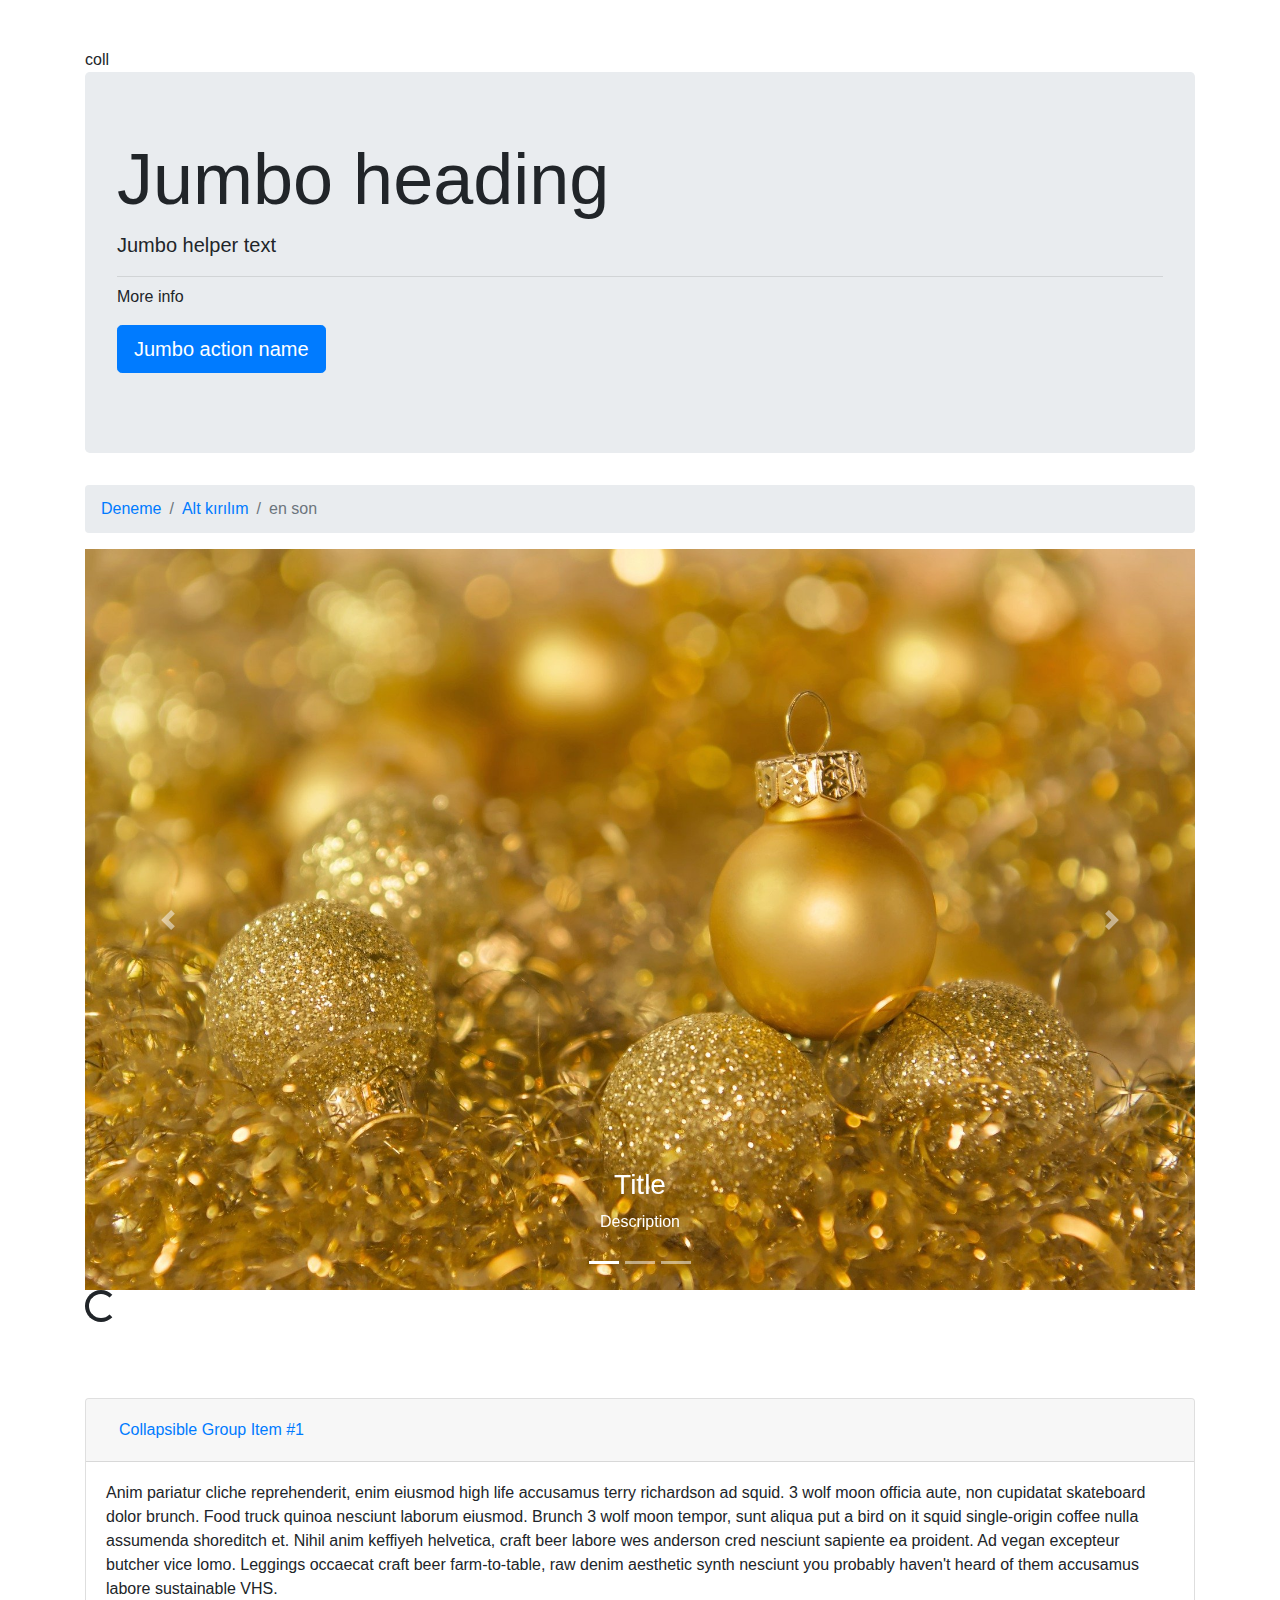
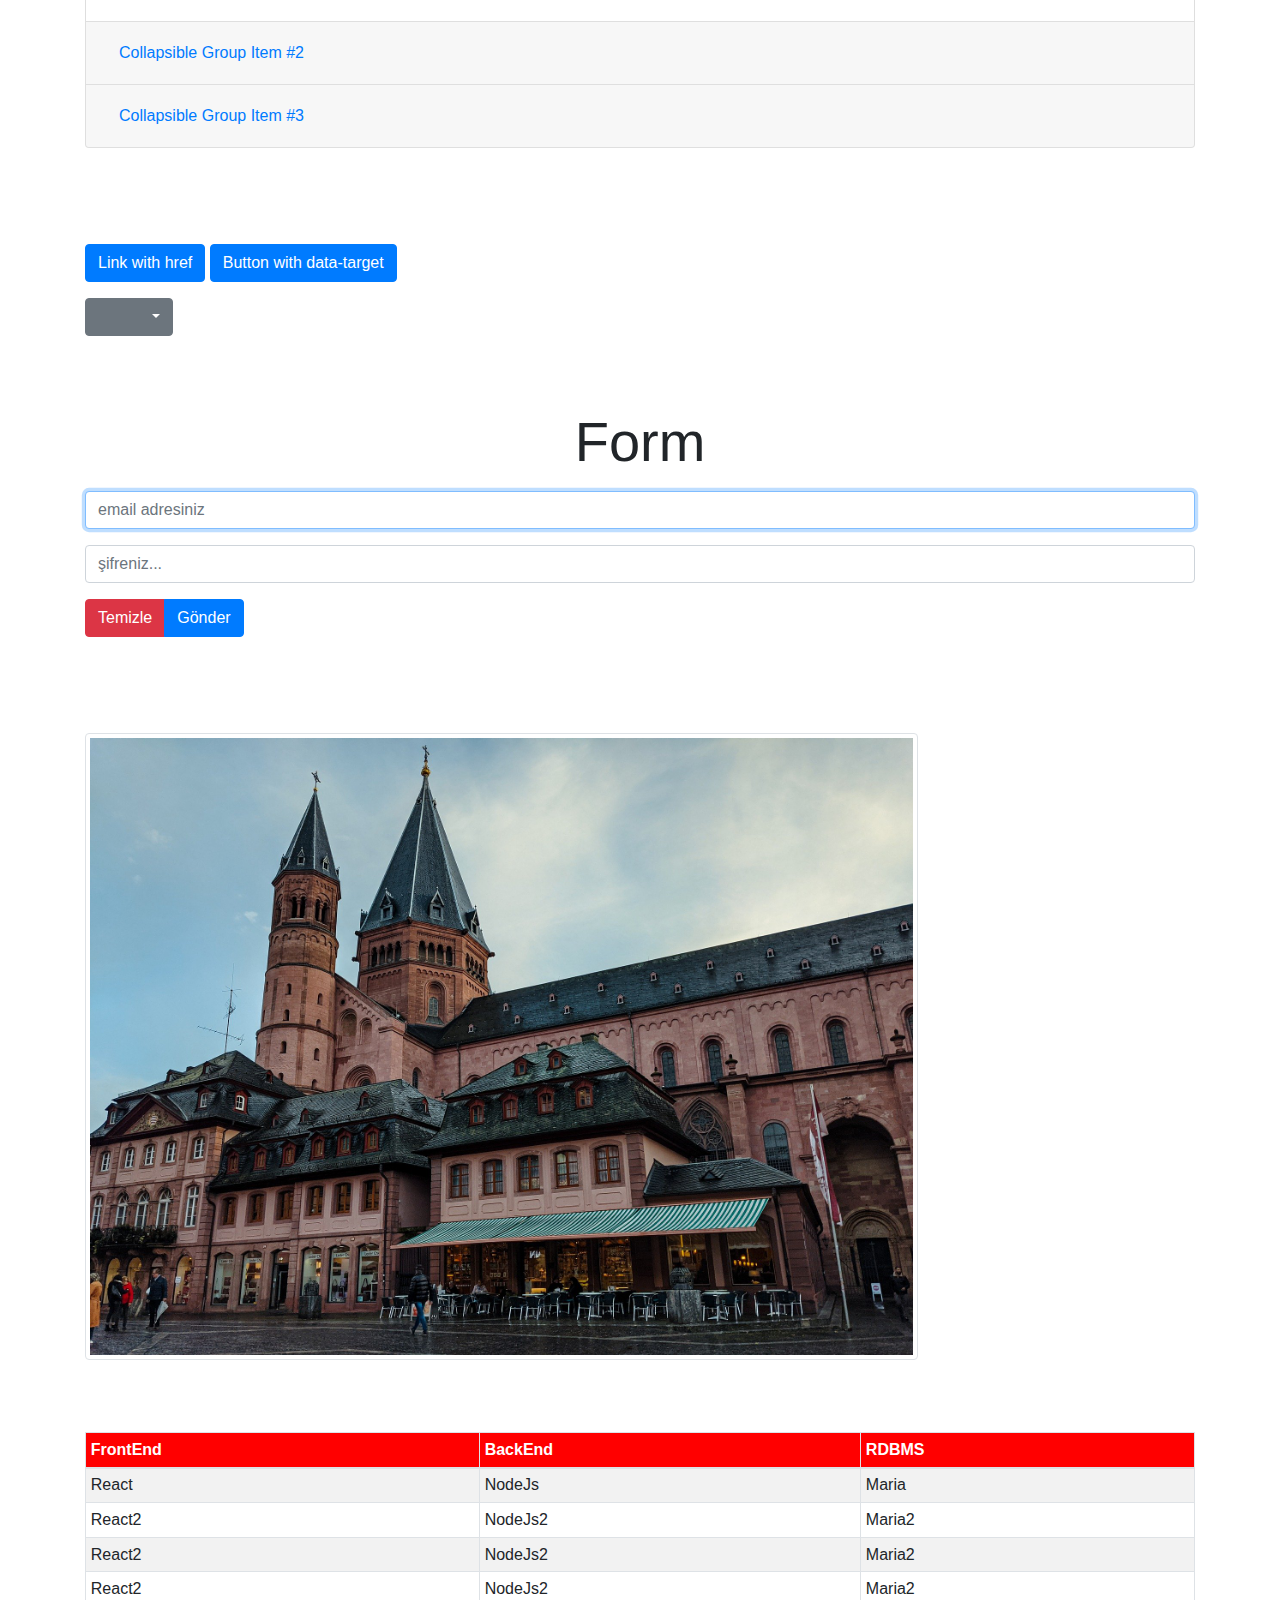
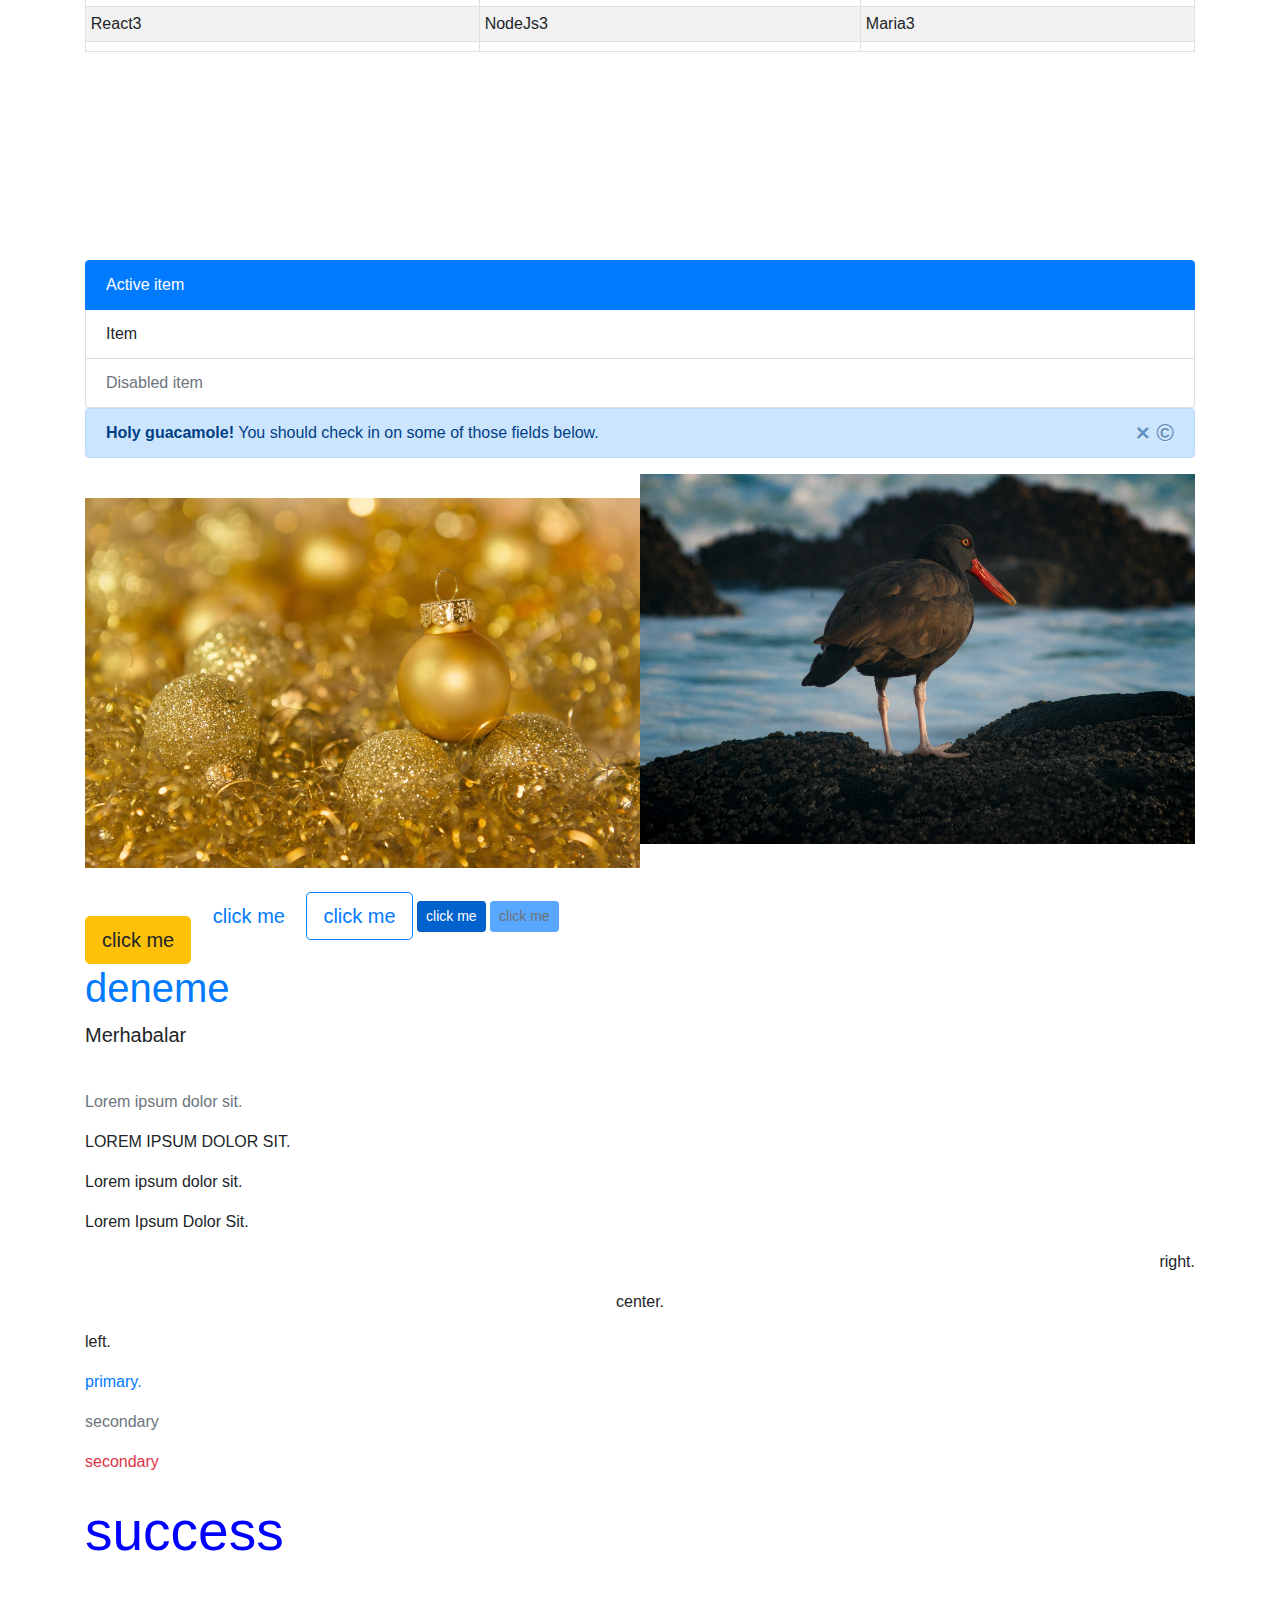
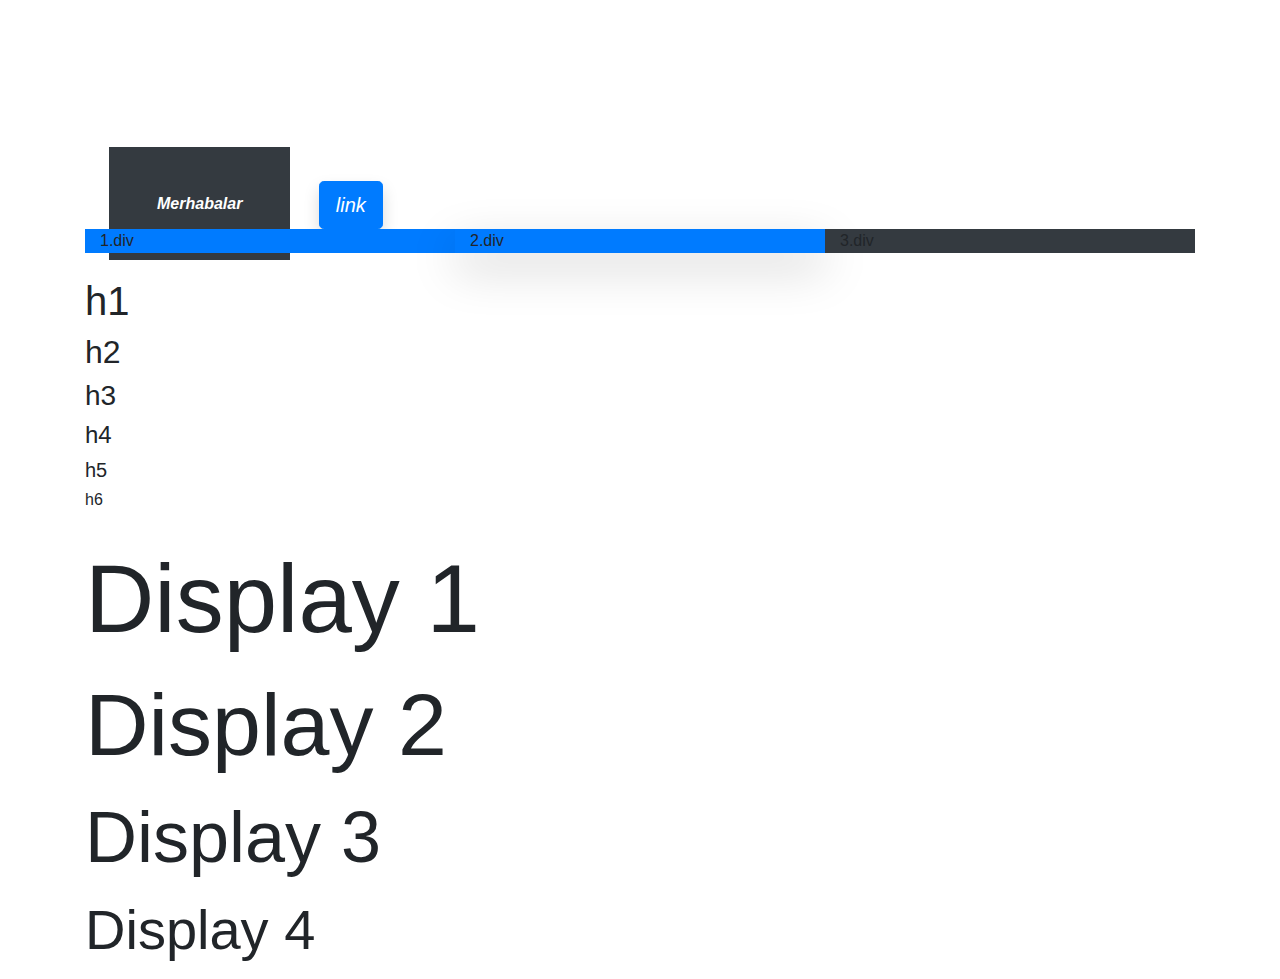
<file: bootstrap/index.html>
<!DOCTYPE html>
<html lang="en">
  <head>
    <title>Title</title>
    <!-- Required meta tags -->
    <meta charset="utf-8" />
    <meta
      name="viewport"
      content="width=device-width, initial-scale=1, shrink-to-fit=no"
    />

    <!-- Bootstrap CSS -->
    <link
      rel="stylesheet"
      href="https://stackpath.bootstrapcdn.com/bootstrap/4.3.1/css/bootstrap.min.css"
      integrity="sha384-ggOyR0iXCbMQv3Xipma34MD+dH/1fQ784/j6cY/iJTQUOhcWr7x9JvoRxT2MZw1T"
      crossorigin="anonymous"
    />
  </head>
  <body class="container">
    <br /><br />
coll

    <!-- jumbotron -->
    <div class="jumbotron">
      <h1 class="display-3">Jumbo heading</h1>
      <p class="lead">Jumbo helper text</p>
      <hr class="my-2" />
      <p>More info</p>
      <p class="lead">
        <a class="btn btn-primary btn-lg" href="Jumbo action link" role="button"
          >Jumbo action name</a
        >
      </p>
    </div>

    <style>
        img{
            width: 100%;
        }
    </style>
    <!-- breadcrump -->
    <ol class="breadcrumb">
      <li class="breadcrumb-item"><a href="#">Deneme</a></li>
      <li class="breadcrumb-item"><a href="#">Alt kırılım</a></li>
      <li class="breadcrumb-item active">en son</li>
    </ol>

    <div id="carouselId" class="carousel slide" data-ride="carousel">
        <ol class="carousel-indicators">
            <li data-target="#carouselId" data-slide-to="0" class="active"></li>
            <li data-target="#carouselId" data-slide-to="1"></li>
            <li data-target="#carouselId" data-slide-to="2"></li>
        </ol>
        <div class="carousel-inner" role="listbox">
            <div class="carousel-item active">
                <img src="../img/2.jpg" alt="First slide">
                <div class="carousel-caption d-none d-md-block">
                    <h3>Title</h3>
                    <p>Description</p>
                </div>
            </div>
            <div class="carousel-item">
                <img src="../img/1.jpg" alt="Second slide">
                <div class="carousel-caption d-none d-md-block">
                    <h3>Title</h3>
                    <p>Description</p>
                </div>
            </div>
            <div class="carousel-item">
                <img src="../img/3.jpg" alt="Third slide">
                <div class="carousel-caption d-none d-md-block">
                    <h3>Title</h3>
                    <p>Description</p>
                </div>
            </div>
        </div>
        <a class="carousel-control-prev" href="#carouselId" role="button" data-slide="prev">
            <span class="carousel-control-prev-icon" aria-hidden="true"></span>
            <span class="sr-only">Previous</span>
        </a>
        <a class="carousel-control-next" href="#carouselId" role="button" data-slide="next">
            <span class="carousel-control-next-icon" aria-hidden="true"></span>
            <span class="sr-only">Next</span>
        </a>
    </div>

    <div class="spinner-border" role="status">
      <span class="sr-only">Loading...</span>
    </div>

    
    <br><br><br><br>
    <div class="accordion" id="accordionExample">
      <div class="card">
        <div class="card-header" id="headingOne">
          <h2 class="mb-0">
            <button class="btn btn-link btn-block text-left" type="button" data-toggle="collapse" data-target="#collapseOne" aria-expanded="true" aria-controls="collapseOne">
              Collapsible Group Item #1
            </button>
          </h2>
        </div>
    
        <div id="collapseOne" class="collapse show" aria-labelledby="headingOne" data-parent="#accordionExample">
          <div class="card-body">
            Anim pariatur cliche reprehenderit, enim eiusmod high life accusamus terry richardson ad squid. 3 wolf moon officia aute, non cupidatat skateboard dolor brunch. Food truck quinoa nesciunt laborum eiusmod. Brunch 3 wolf moon tempor, sunt aliqua put a bird on it squid single-origin coffee nulla assumenda shoreditch et. Nihil anim keffiyeh helvetica, craft beer labore wes anderson cred nesciunt sapiente ea proident. Ad vegan excepteur butcher vice lomo. Leggings occaecat craft beer farm-to-table, raw denim aesthetic synth nesciunt you probably haven't heard of them accusamus labore sustainable VHS.
          </div>
        </div>
      </div>
      <div class="card">
        <div class="card-header" id="headingTwo">
          <h2 class="mb-0">
            <button class="btn btn-link btn-block text-left collapsed" type="button" data-toggle="collapse" data-target="#collapseTwo" aria-expanded="false" aria-controls="collapseTwo">
              Collapsible Group Item #2
            </button>
          </h2>
        </div>
        <div id="collapseTwo" class="collapse" aria-labelledby="headingTwo" data-parent="#accordionExample">
          <div class="card-body">
            Anim pariatur cliche reprehenderit, enim eiusmod high life accusamus terry richardson ad squid. 3 wolf moon officia aute, non cupidatat skateboard dolor brunch. Food truck quinoa nesciunt laborum eiusmod. Brunch 3 wolf moon tempor, sunt aliqua put a bird on it squid single-origin coffee nulla assumenda shoreditch et. Nihil anim keffiyeh helvetica, craft beer labore wes anderson cred nesciunt sapiente ea proident. Ad vegan excepteur butcher vice lomo. Leggings occaecat craft beer farm-to-table, raw denim aesthetic synth nesciunt you probably haven't heard of them accusamus labore sustainable VHS.
          </div>
        </div>
      </div>
      <div class="card">
        <div class="card-header" id="headingThree">
          <h2 class="mb-0">
            <button class="btn btn-link btn-block text-left collapsed" type="button" data-toggle="collapse" data-target="#collapseThree" aria-expanded="false" aria-controls="collapseThree">
              Collapsible Group Item #3
            </button>
          </h2>
        </div>
        <div id="collapseThree" class="collapse" aria-labelledby="headingThree" data-parent="#accordionExample">
          <div class="card-body">
            Anim pariatur cliche reprehenderit, enim eiusmod high life accusamus terry richardson ad squid. 3 wolf moon officia aute, non cupidatat skateboard dolor brunch. Food truck quinoa nesciunt laborum eiusmod. Brunch 3 wolf moon tempor, sunt aliqua put a bird on it squid single-origin coffee nulla assumenda shoreditch et. Nihil anim keffiyeh helvetica, craft beer labore wes anderson cred nesciunt sapiente ea proident. Ad vegan excepteur butcher vice lomo. Leggings occaecat craft beer farm-to-table, raw denim aesthetic synth nesciunt you probably haven't heard of them accusamus labore sustainable VHS.
          </div>
        </div>
      </div>
    </div>
<br><br><br><br>
    <p>
      <a class="btn btn-primary" data-toggle="collapse" href="#collapseExample" role="button" aria-expanded="false" aria-controls="collapseExample">
        Link with href
      </a>
      <button class="btn btn-primary" type="button" data-toggle="collapse" data-target="#collapseExample" aria-expanded="false" aria-controls="collapseExample">
        Button with data-target
      </button>
    </p>
    <div class="collapse" id="collapseExample">
      <div class="card card-body">
        Anim pariatur cliche reprehenderit, enim eiusmod high life accusamus terry richardson ad squid. Nihil anim keffiyeh helvetica, craft beer labore wes anderson cred nesciunt sapiente ea proident.
      </div>
    </div>

    <div class="btn-group" role="group" aria-label="">
        <button type="button" class="btn btn-secondary"></button>
        <button type="button" class="btn btn-secondary"></button>
        <div class="btn-group" role="group">
            <button id="dropdownId" type="button" class="btn btn-secondary dropdown-toggle" data-toggle="dropdown" aria-haspopup="true"
                    aria-expanded="false">
                
            </button>
            <div class="dropdown-menu" aria-labelledby="dropdownId">
                <a class="dropdown-item" href="#"></a>
                <a class="dropdown-item" href="#"></a>
            </div>
        </div>
    </div>

    <br><br><br><br>
    <p class="display-4 text-center">Form</p>
    <form action="index.html" method="get">
        <div class="form-group">
            <input type="email" class="form-control" placeholder="email adresiniz" autofocus required>
        </div>
            <div class="form-group">
            <input type="password" class="form-control" placeholder="şifreniz..." required>
        </div>
        <div class="btn-group">
            <input type="reset" class="btn btn-danger" value="Temizle">
            <input type="submit" class="btn btn-primary" value="Gönder"></div>
        </div>
        
    </form>

    <br><br><br><br>


<img src="../img/3.jpg" class="w-75 h-50 rounded44 rounded-circle44 img-fluid img-thumbnail" alt="">
    <br><br><br><br>

    <table class="table table-striped table-bordered table-sm table-hover table-responsive44">
        <thead>
            <tr style="background: red!important;" class="bg-dark text-white">
                <th>FrontEnd</th>
                <th>BackEnd</th>
                <th>RDBMS</th>
            </tr>
        </thead>
        <tbody>
            <tr>
                
                <td>React</td>
                <td>NodeJs</td>
                <td>Maria</td>
            </tr>
            <tr>
                
                <td>React2</td>
                <td>NodeJs2</td>
                <td>Maria2</td>
            </tr>
            <tr>
                
                <td>React2</td>
                <td>NodeJs2</td>
                <td>Maria2</td>
                <tr>
                
                    <td>React2</td>
                    <td>NodeJs2</td>
                    <td>Maria2</td>
                </tr>

            </tr>
            <tr>
                
                <td>React3</td>
                <td>NodeJs3</td>
                <td>Maria3</td>
            </tr>
            <tr>
                <td scope="row"></td>
                <td></td>
                <td></td>
            </tr>
        </tbody>
    </table>

    <br><br><br><br><br><br><br><br>
    <!-- list-group -->
    <ul class="list-group">
        <li class="list-group-item active">Active item</li>
        <li class="list-group-item">Item</li>
        <li class="list-group-item disabled">Disabled item</li>
    </ul>

    <!-- alert -->
    <div class="alert alert-primary alert-dismissible fade show" role="alert">
        <button type="button" class="close" data-dismiss="alert" aria-label="Close">
            <span aria-hidden="true">&times; &copy;</span>
            <span class="sr-only">Close</span>
        </button>
        <strong>Holy guacamole!</strong> You should check in on some of those fields below.
    </div>


    <img
      class="clearfix w-50 float-right"
      src="../img/1.jpg"
      alt=""
      srcset=""
    />
    <br />
    <img class="w-50" src="../img/2.jpg" alt="" srcset="" /> <br />

    <button class="btn btn-warning mt-5 btn-lg">click me</button>
    <button class="btn btn-link btn-lg">click me</button>
    <button class="btn btn-outline-primary btn-lg">click me</button>
    <button class="btn btn-primary btn-sm active">click me</button>
    <a class="btn btn-primary btn-sm disabled">click me</a>

    <!-- start code -->
    <h1 class="text-primary">deneme</h1>
    <!-- grid layout: 12 eş parçaya böler
xs<sm<md<lg<xl -->

    <p class="lead">Merhabalar</p>
    <br />
    <p class="text-muted">Lorem ipsum dolor sit.</p>
    <p class="text-uppercase">Lorem ipsum dolor sit.</p>
    <p class="text-lowecase">Lorem ipsum dolor sit.</p>
    <p class="text-capitalize">Lorem ipsum dolor sit.</p>
    <p class="text-right">right.</p>
    <p class="text-center">center.</p>
    <p class="text-left">left.</p>

    <p style="color: red" class="text-primary">primary.</p>
    <p class="text-secondary">secondary</p>
    <p class="text-danger">secondary</p>
    <p style="font-size: 55px; color: blue !important" class="text-success">
      success
    </p>
    <br /><br /><br /><br /><br /><br /><br /><br />
    <span
      class="text-white bg-dark font-italic font-weight-bold w-50 h-25 p-5 m-4"
      >Merhabalar</span
    >
    <div
      style="font-size: 55px"
      class="
        text-white
        bg-dark
        font-italic font-weight-bold
        w-50
        h-25
        border border-danger
        rounded
        d-none
      "
    >
      2.div
    </div>

    <a
      href=""
      class="btn btn-primary btn-lg shadow text-center font-italic display-4"
      >link</a
    >

    <div class="container">
      <div class="row">
        <span class="col-md-4 col-sm-12 bg-primary">1.div</span>
        <br />
        <span class="col-md-4 col-sm-12 bg-primary shadow-lg">2.div</span>
        <span class="col-md-4 col-sm-12 bg-dark">3.div</span>
      </div>
    </div>
    <br />
    <p class="h1">h1</p>
    <p class="h2">h2</p>
    <p class="h3">h3</p>
    <p class="h4">h4</p>
    <p class="h5">h5</p>
    <p class="h6">h6</p>
    <br />
    <p class="display-1">Display 1</p>
    <p class="display-2">Display 2</p>
    <p class="display-3">Display 3</p>
    <p class="display-4">Display 4</p>

    <!-- Optional JavaScript -->
    <!-- jQuery first, then Popper.js, then Bootstrap JS -->
    <script
      src="https://code.jquery.com/jquery-3.3.1.slim.min.js"
      integrity="sha384-q8i/X+965DzO0rT7abK41JStQIAqVgRVzpbzo5smXKp4YfRvH+8abtTE1Pi6jizo"
      crossorigin="anonymous"
    ></script>
    <script
      src="https://cdnjs.cloudflare.com/ajax/libs/popper.js/1.14.7/umd/popper.min.js"
      integrity="sha384-UO2eT0CpHqdSJQ6hJty5KVphtPhzWj9WO1clHTMGa3JDZwrnQq4sF86dIHNDz0W1"
      crossorigin="anonymous"
    ></script>
    <script
      src="https://stackpath.bootstrapcdn.com/bootstrap/4.3.1/js/bootstrap.min.js"
      integrity="sha384-JjSmVgyd0p3pXB1rRibZUAYoIIy6OrQ6VrjIEaFf/nJGzIxFDsf4x0xIM+B07jRM"
      crossorigin="anonymous"
    ></script>
  </body>
</html>
</file>
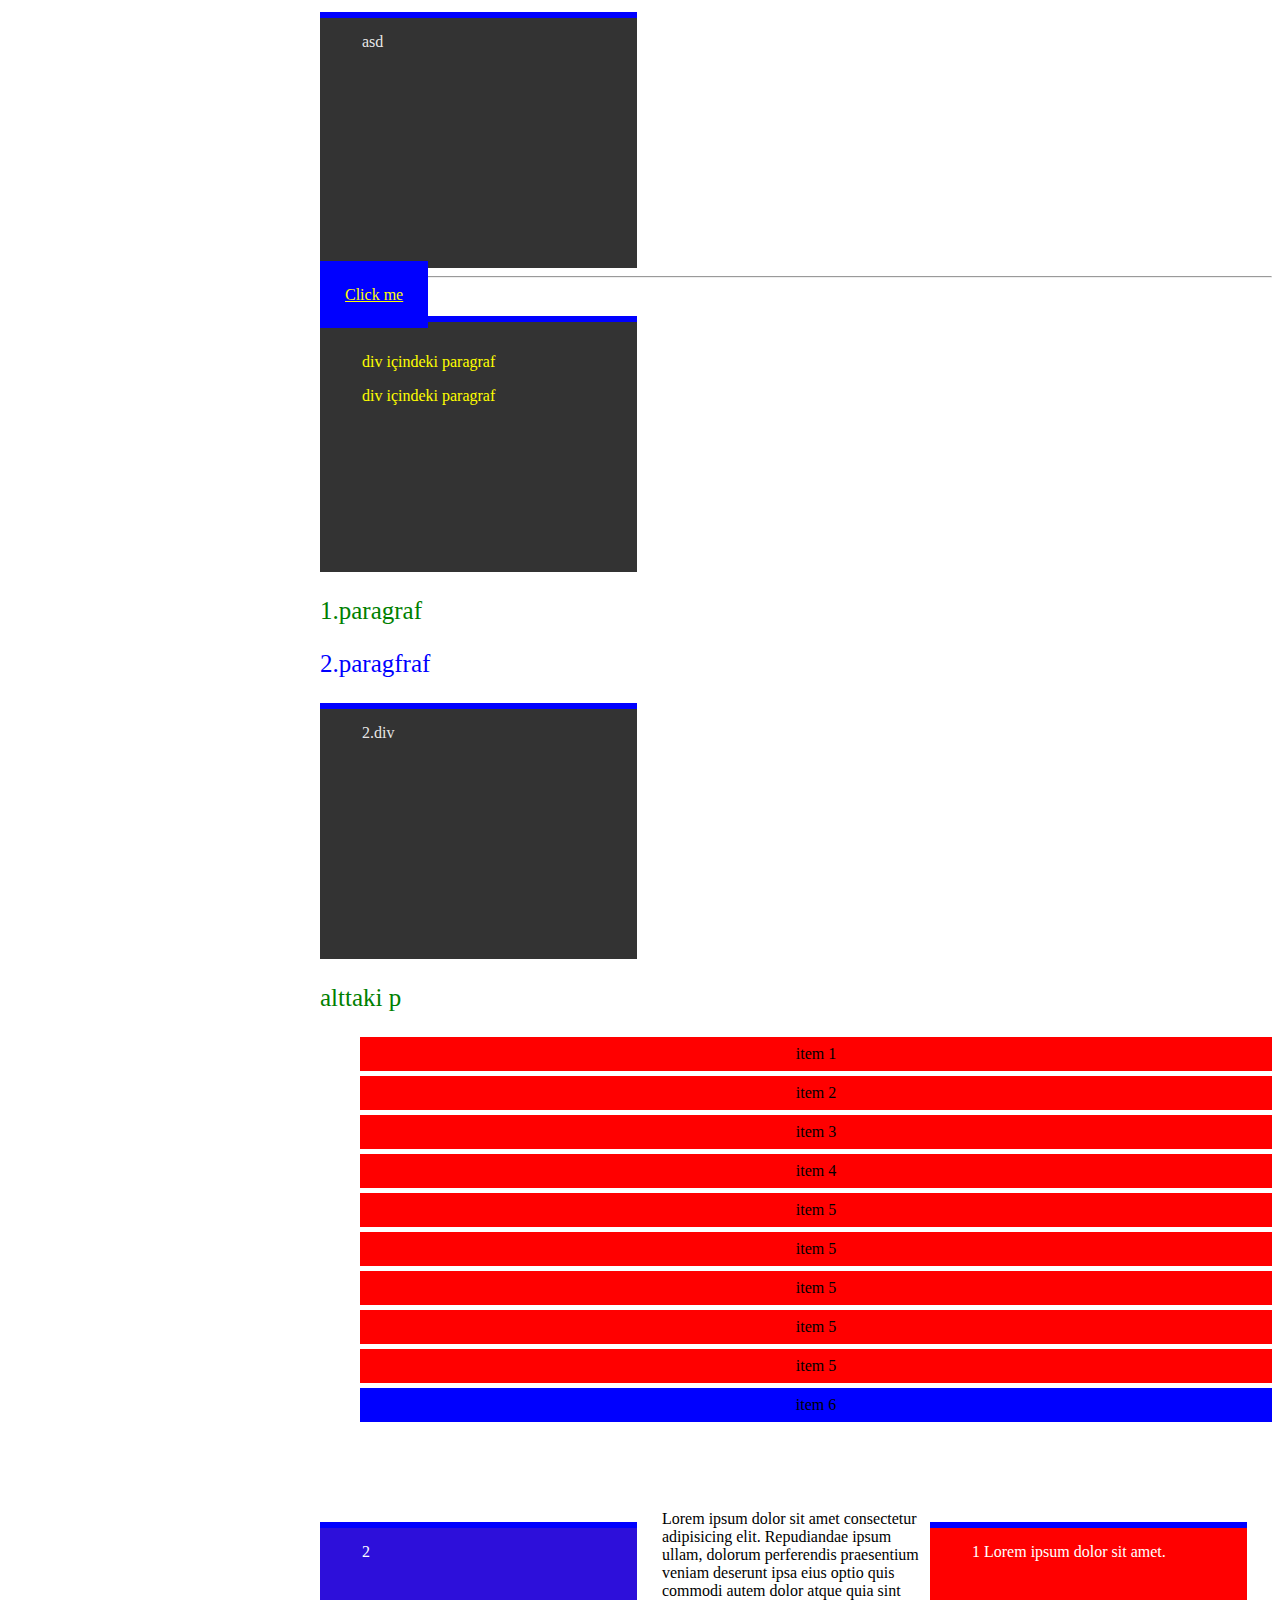
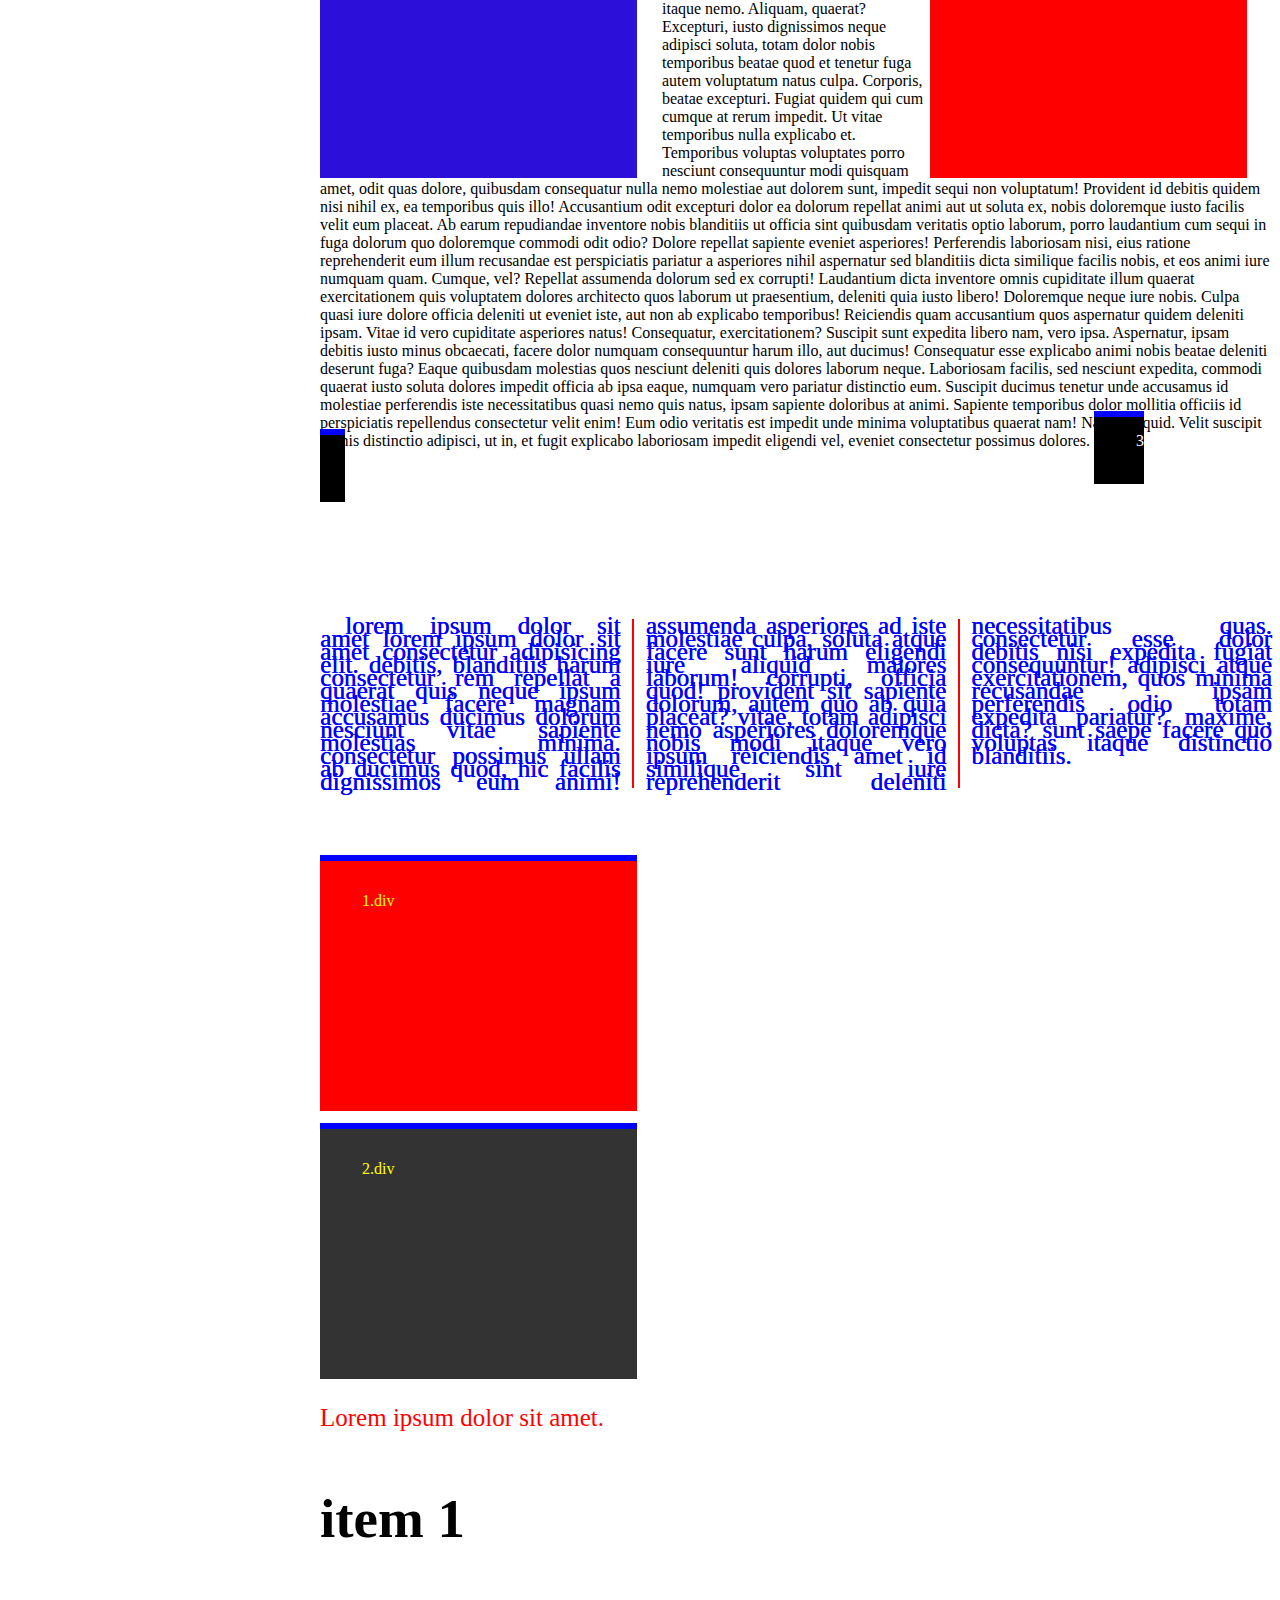
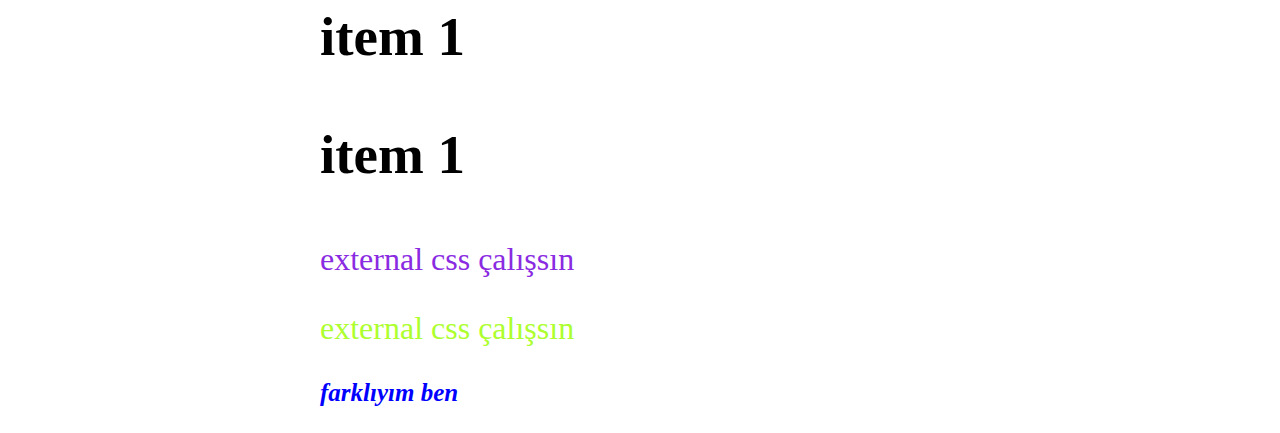
<file: css/2_ders_css/index.html>
<!DOCTYPE html>
<html lang="en">
  <head>
    <meta charset="UTF-8" />
    <meta http-equiv="X-UA-Compatible" content="IE=edge" />
    <meta name="viewport" content="width=device-width, initial-scale=1.0" />
    <title>Css learn</title>

    <!-- internal css : sadece o sayfanın tamamında -->
    <style>
      h3 {
        font-size: 55px;
      }

      .div_float {
        color: white;
        background-color: black;
        display: inline;
        margin-right: 25px;
      }
    </style>

    <!-- external css -->
    <link rel="stylesheet" href="style.css" />
  </head>
  <body style="margin-left: 25%; margin-bottom: 2%">
    <div class="div_shadow">asd</div>

    <hr />
    <a class="click_me" href="http://www.bilgeadam.com" target="_blank"
      >Click me</a
    >

    <div>
      <p>div içindeki paragraf</p>
      <p>div içindeki paragraf</p>
    </div>

    <p>1.paragraf</p>
    <p>2.paragfraf</p>
    <div>2.div</div>
    <p>alttaki p</p>
    <ul>
      <li>item 1</li>
      <li>item 2</li>
      <li>item 3</li>
      <li>item 4</li>
      <li>item 5</li>
      <li>item 5</li>
      <li>item 5</li>
      <li>item 5</li>
      <li>item 5</li>
      <li>item 6</li>
    </ul>

    <br /><br /><br /><br />
    <div class="div_float clearfix" style="background: red; float: right">
      1 Lorem ipsum dolor sit amet.
    </div>
    <div
      class="div_float clearfix"
      style="background: rgb(45, 15, 218); float: left"
    >
      2
    </div>
    Lorem ipsum dolor sit amet consectetur adipisicing elit. Repudiandae ipsum
    ullam, dolorum perferendis praesentium veniam deserunt ipsa eius optio quis
    commodi autem dolor atque quia sint itaque nemo. Aliquam, quaerat?
    Excepturi, iusto dignissimos neque adipisci soluta, totam dolor nobis
    temporibus beatae quod et tenetur fuga autem voluptatum natus culpa.
    Corporis, beatae excepturi. Fugiat quidem qui cum cumque at rerum impedit.
    Ut vitae temporibus nulla explicabo et. Temporibus voluptas voluptates porro
    nesciunt consequuntur modi quisquam amet, odit quas dolore, quibusdam
    consequatur nulla nemo molestiae aut dolorem sunt, impedit sequi non
    voluptatum! Provident id debitis quidem nisi nihil ex, ea temporibus quis
    illo! Accusantium odit excepturi dolor ea dolorum repellat animi aut ut
    soluta ex, nobis doloremque iusto facilis velit eum placeat. Ab earum
    repudiandae inventore nobis blanditiis ut officia sint quibusdam veritatis
    optio laborum, porro laudantium cum sequi in fuga dolorum quo doloremque
    commodi odit odio? Dolore repellat sapiente eveniet asperiores! Perferendis
    laboriosam nisi, eius ratione reprehenderit eum illum recusandae est
    perspiciatis pariatur a asperiores nihil aspernatur sed blanditiis dicta
    similique facilis nobis, et eos animi iure numquam quam. Cumque, vel?
    Repellat assumenda dolorum sed ex corrupti! Laudantium dicta inventore omnis
    cupiditate illum quaerat exercitationem quis voluptatem dolores architecto
    quos laborum ut praesentium, deleniti quia iusto libero! Doloremque neque
    iure nobis. Culpa quasi iure dolore officia deleniti ut eveniet iste, aut
    non ab explicabo temporibus! Reiciendis quam accusantium quos aspernatur
    quidem deleniti ipsam. Vitae id vero cupiditate asperiores natus!
    Consequatur, exercitationem? Suscipit sunt expedita libero nam, vero ipsa.
    Aspernatur, ipsam debitis iusto minus obcaecati, facere dolor numquam
    consequuntur harum illo, aut ducimus! Consequatur esse explicabo animi nobis
    beatae deleniti deserunt fuga? Eaque quibusdam molestias quos nesciunt
    deleniti quis dolores laborum neque. Laboriosam facilis, sed nesciunt
    expedita, commodi quaerat iusto soluta dolores impedit officia ab ipsa
    eaque, numquam vero pariatur distinctio eum. Suscipit ducimus tenetur unde
    accusamus id molestiae perferendis iste necessitatibus quasi nemo quis
    natus, ipsam sapiente doloribus at animi. Sapiente temporibus dolor mollitia
    officiis id perspiciatis repellendus consectetur velit enim! Eum odio
    veritatis est impedit unde minima voluptatibus quaerat nam! Natus, aliquid.
    Velit suscipit omnis distinctio adipisci, ut in, et fugit explicabo
    laboriosam impedit eligendi vel, eveniet consectetur possimus dolores.
    <div class="div_float clearfix">3</div>

    <br /><br /><br /><br /><br /><br /><br /><br />
    <p class="text4">
      Lorem ipsum dolor sit amet Lorem ipsum dolor sit amet consectetur
      adipisicing elit. Debitis, blanditiis harum consectetur rem repellat a
      quaerat quis neque ipsum molestiae facere magnam accusamus ducimus dolorum
      nesciunt vitae sapiente molestias minima. Consectetur possimus ullam ab
      ducimus quod, hic facilis dignissimos eum animi! Assumenda asperiores ad
      iste molestiae culpa, soluta atque facere sunt harum eligendi iure aliquid
      maiores laborum! Corrupti, officia quod! Provident sit sapiente dolorum,
      autem quo ab quia placeat? Vitae, totam adipisci nemo asperiores
      doloremque nobis modi itaque vero ipsum reiciendis amet id similique sint
      iure reprehenderit deleniti necessitatibus quas. Consectetur esse dolor
      debitis nisi expedita fugiat consequuntur! Adipisci atque exercitationem,
      quos minima recusandae ipsam perferendis odio totam expedita pariatur?
      Maxime, dicta? Sunt saepe facere quo voluptas itaque distinctio
      blanditiis.
    </p>

    <div style="background: red">
      <p>1.div</p>
    </div>

    <div>
      <p>2.div</p>
    </div>

    <!-- S-A-F : beaut -->
    <!-- css syntax==>  key:value; -->

    <!-- inline css: sadece o saturda çalışır. -->
    <p style="color: red; font-size: 25px">Lorem ipsum dolor sit amet.</p>
    <h3>item 1</h3>
    <h3>item 1</h3>
    <h3>item 1</h3>

    <!-- class= public -->
    <!-- id =private -->
    <p class="bilgeadam_class">external css çalışsın</p>
    <p id="bilgeadam_id">external css çalışsın</p>
    <p id="unique">farklıyım ben</p>
  </body>
</html>
</file>
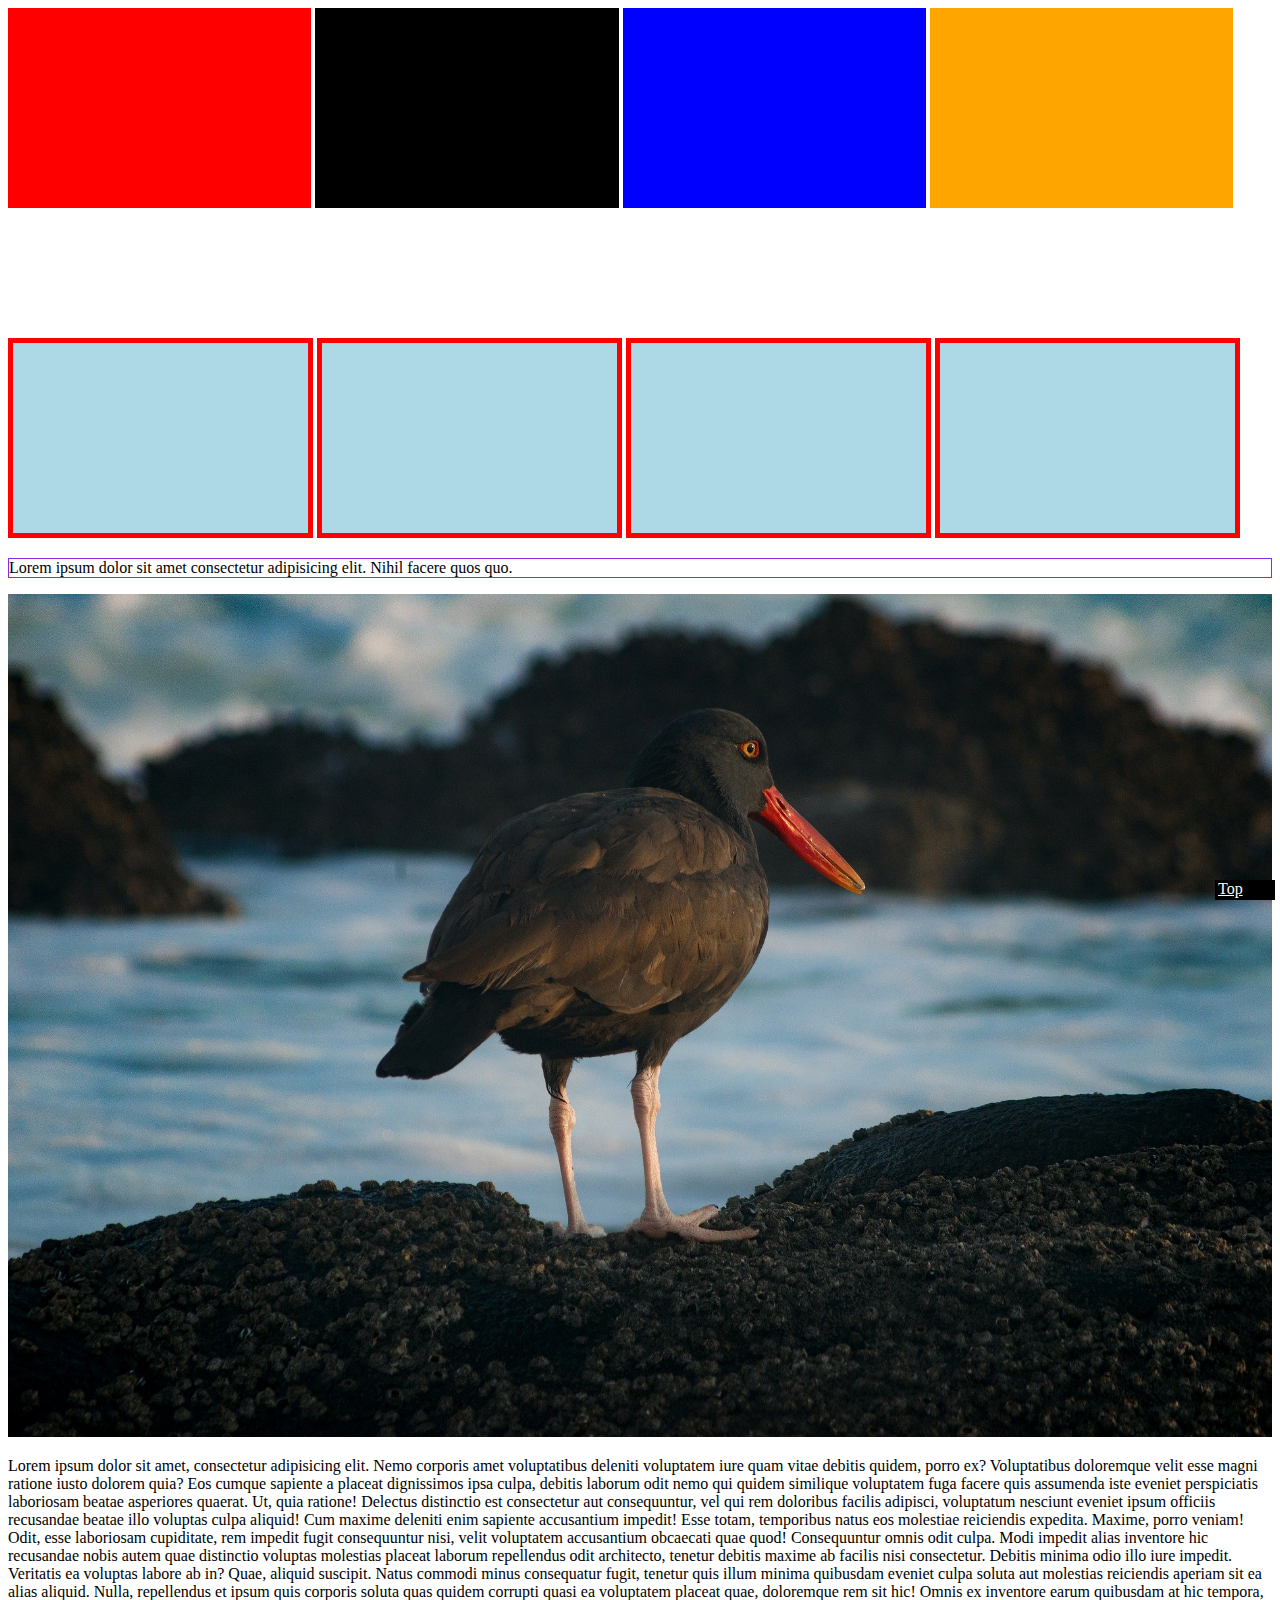
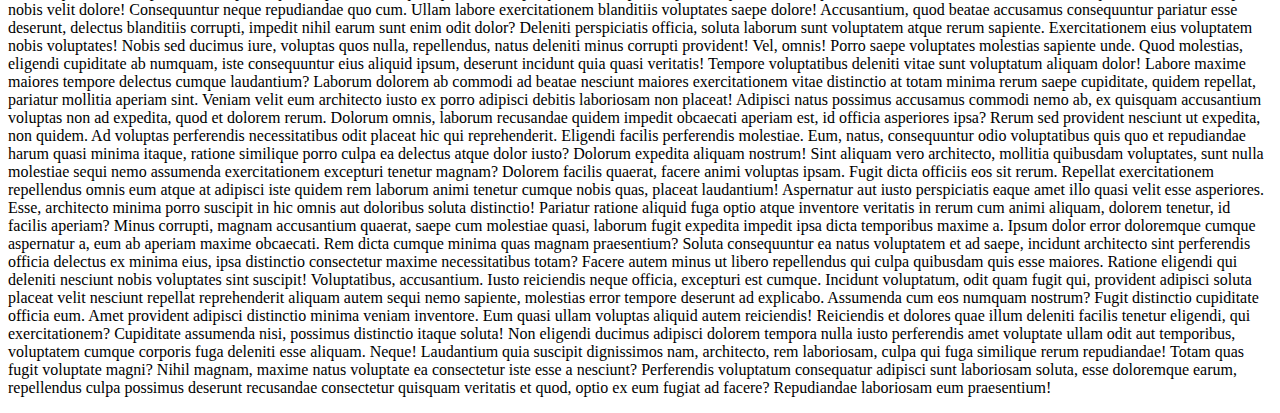
<file: css/2_ders_css/index2.html>
<!DOCTYPE html>
<html lang="en">
  <head>
    <meta charset="UTF-8" />
    <meta http-equiv="X-UA-Compatible" content="IE=edge" />
    <meta name="viewport" content="width=device-width, initial-scale=1.0" />
    <title>2.part</title>
    <link rel="stylesheet" href="style2.css" />
  </head>
  <body>
    <div class="div1" style="background: red"></div>
    <div class="div1" style="background: black"></div>
    <div class="div1" style="background: blue"></div>
    <div class="div1" style="background: orange"></div>
    <br /><br /><br /><br /><br /><br /><br /><br />
    <div class="box_sizing"></div>
    <div class="box_sizing"></div>
    <div class="box_sizing"></div>
    <div class="box_sizing"></div>
    <p id="paragraf">
      Lorem ipsum dolor sit amet consectetur adipisicing elit. Nihil facere quos
      quo.
    </p>

    <img src="../../img/1.jpg" alt="" />

    <p>
      Lorem ipsum dolor sit amet, consectetur adipisicing elit. Nemo corporis
      amet voluptatibus deleniti voluptatem iure quam vitae debitis quidem,
      porro ex? Voluptatibus doloremque velit esse magni ratione iusto dolorem
      quia? Eos cumque sapiente a placeat dignissimos ipsa culpa, debitis
      laborum odit nemo qui quidem similique voluptatem fuga facere quis
      assumenda iste eveniet perspiciatis laboriosam beatae asperiores quaerat.
      Ut, quia ratione! Delectus distinctio est consectetur aut consequuntur,
      vel qui rem doloribus facilis adipisci, voluptatum nesciunt eveniet ipsum
      officiis recusandae beatae illo voluptas culpa aliquid! Cum maxime
      deleniti enim sapiente accusantium impedit! Esse totam, temporibus natus
      eos molestiae reiciendis expedita. Maxime, porro veniam! Odit, esse
      laboriosam cupiditate, rem impedit fugit consequuntur nisi, velit
      voluptatem accusantium obcaecati quae quod! Consequuntur omnis odit culpa.
      Modi impedit alias inventore hic recusandae nobis autem quae distinctio
      voluptas molestias placeat laborum repellendus odit architecto, tenetur
      debitis maxime ab facilis nisi consectetur. Debitis minima odio illo iure
      impedit. Veritatis ea voluptas labore ab in? Quae, aliquid suscipit. Natus
      commodi minus consequatur fugit, tenetur quis illum minima quibusdam
      eveniet culpa soluta aut molestias reiciendis aperiam sit ea alias
      aliquid. Nulla, repellendus et ipsum quis corporis soluta quas quidem
      corrupti quasi ea voluptatem placeat quae, doloremque rem sit hic! Omnis
      ex inventore earum quibusdam at hic tempora, nobis velit dolore!
      Consequuntur neque repudiandae quo cum. Ullam labore exercitationem
      blanditiis voluptates saepe dolore! Accusantium, quod beatae accusamus
      consequuntur pariatur esse deserunt, delectus blanditiis corrupti, impedit
      nihil earum sunt enim odit dolor? Deleniti perspiciatis officia, soluta
      laborum sunt voluptatem atque rerum sapiente. Exercitationem eius
      voluptatem nobis voluptates! Nobis sed ducimus iure, voluptas quos nulla,
      repellendus, natus deleniti minus corrupti provident! Vel, omnis! Porro
      saepe voluptates molestias sapiente unde. Quod molestias, eligendi
      cupiditate ab numquam, iste consequuntur eius aliquid ipsum, deserunt
      incidunt quia quasi veritatis! Tempore voluptatibus deleniti vitae sunt
      voluptatum aliquam dolor! Labore maxime maiores tempore delectus cumque
      laudantium? Laborum dolorem ab commodi ad beatae nesciunt maiores
      exercitationem vitae distinctio at totam minima rerum saepe cupiditate,
      quidem repellat, pariatur mollitia aperiam sint. Veniam velit eum
      architecto iusto ex porro adipisci debitis laboriosam non placeat!
      Adipisci natus possimus accusamus commodi nemo ab, ex quisquam accusantium
      voluptas non ad expedita, quod et dolorem rerum. Dolorum omnis, laborum
      recusandae quidem impedit obcaecati aperiam est, id officia asperiores
      ipsa? Rerum sed provident nesciunt ut expedita, non quidem. Ad voluptas
      perferendis necessitatibus odit placeat hic qui reprehenderit. Eligendi
      facilis perferendis molestiae. Eum, natus, consequuntur odio voluptatibus
      quis quo et repudiandae harum quasi minima itaque, ratione similique porro
      culpa ea delectus atque dolor iusto? Dolorum expedita aliquam nostrum!
      Sint aliquam vero architecto, mollitia quibusdam voluptates, sunt nulla
      molestiae sequi nemo assumenda exercitationem excepturi tenetur magnam?
      Dolorem facilis quaerat, facere animi voluptas ipsam. Fugit dicta officiis
      eos sit rerum. Repellat exercitationem repellendus omnis eum atque at
      adipisci iste quidem rem laborum animi tenetur cumque nobis quas, placeat
      laudantium! Aspernatur aut iusto perspiciatis eaque amet illo quasi velit
      esse asperiores. Esse, architecto minima porro suscipit in hic omnis aut
      doloribus soluta distinctio! Pariatur ratione aliquid fuga optio atque
      inventore veritatis in rerum cum animi aliquam, dolorem tenetur, id
      facilis aperiam? Minus corrupti, magnam accusantium quaerat, saepe cum
      molestiae quasi, laborum fugit expedita impedit ipsa dicta temporibus
      maxime a. Ipsum dolor error doloremque cumque aspernatur a, eum ab aperiam
      maxime obcaecati. Rem dicta cumque minima quas magnam praesentium? Soluta
      consequuntur ea natus voluptatem et ad saepe, incidunt architecto sint
      perferendis officia delectus ex minima eius, ipsa distinctio consectetur
      maxime necessitatibus totam? Facere autem minus ut libero repellendus qui
      culpa quibusdam quis esse maiores. Ratione eligendi qui deleniti nesciunt
      nobis voluptates sint suscipit! Voluptatibus, accusantium. Iusto
      reiciendis neque officia, excepturi est cumque. Incidunt voluptatum, odit
      quam fugit qui, provident adipisci soluta placeat velit nesciunt repellat
      reprehenderit aliquam autem sequi nemo sapiente, molestias error tempore
      deserunt ad explicabo. Assumenda cum eos numquam nostrum? Fugit distinctio
      cupiditate officia eum. Amet provident adipisci distinctio minima veniam
      inventore. Eum quasi ullam voluptas aliquid autem reiciendis! Reiciendis
      et dolores quae illum deleniti facilis tenetur eligendi, qui
      exercitationem? Cupiditate assumenda nisi, possimus distinctio itaque
      soluta! Non eligendi ducimus adipisci dolorem tempora nulla iusto
      perferendis amet voluptate ullam odit aut temporibus, voluptatem cumque
      corporis fuga deleniti esse aliquam. Neque! Laudantium quia suscipit
      dignissimos nam, architecto, rem laboriosam, culpa qui fuga similique
      rerum repudiandae! Totam quas fugit voluptate magni? Nihil magnam, maxime
      natus voluptate ea consectetur iste esse a nesciunt? Perferendis
      voluptatum consequatur adipisci sunt laboriosam soluta, esse doloremque
      earum, repellendus culpa possimus deserunt recusandae consectetur quisquam
      veritatis et quod, optio ex eum fugiat ad facere? Repudiandae laboriosam
      eum praesentium!
    </p>
    <div id="back_to_top">
      <a href="#resim">Top</a>
    </div>
  </body>
</html>
</file>
<file: css/2_ders_css/style.css>
/* box-shadow */
.div_shadow:hover{
    box-shadow: 2px 28px 50px 3px rgba(0,0,0, 0.8);
}


/* pseudo element */
.click_me:link
{
background-color: blue;
color: yellow;
padding: 25px;
}

.click_me:hover
{
background-color: yellow;
color: blue;
padding: 25px;
}

.click_me:active
{
background-color: orange;
color: purple;
padding: 25px;
}

.click_me:visited
{
background-color: red;
color: blue;
padding: 25px;
}

/* group selector */
*{
    /* margin: 0;
    padding: 0;
    box-sizing: border-box; */
}

/* div içindeki tüm p */
div > p{
 color:yellow;   
}

/* div aynı seviye */
div ~ p {
    color:blue;
    font-size: 25px;
}

/* div aynı seviyede ilk p */
div + p {
    color:green;
    font-size: 25px;
}

ul{
    list-style-type: none;
   text-decoration: none;
}

ul li{
    background: red;
    margin-top:5px;
    text-align: center;
    padding:8px 0;
}

ul li:last-child{
    background: blue;
}

.clearfix:after{
content: "";
clear: both;
display: block;
}

.text4{
margin-bottom:55px;
text-align: justify;
text-decoration: none;
text-transform: lowercase;
text-indent: 25px;
text-shadow: .5px .4px;
letter-spacing: .1px;
line-height: 13px;
word-spacing: 2px;
column-count: 3;
column-rule: 2px solid red;

/* h-w */
display: inline-block;

}


/* class */
.bilgeadam_class{
    color:blueviolet;
    font-size: 2rem;
}

/* id */
#bilgeadam_id{
    color:greenyellow;
    /* !important: zorunlu görex */
    font-size: 2rem!important;
}
/* renkler: 0 (siyah)
renkler f (beyaz) */

 div {
    width: 250px;
    height: 200px;
    color: rgba(255,255,255,0.9);
    background-color: rgba(0,0,0,.8);
    padding: 15px 25px 35px 42px;
    margin-top: 12px;
    border-top:6px solid blue;
    /* border-radius: 50%; */
} 

/* important > inlinecss > internalcss >externalcss */

#unique{
   font-size:25px;
   font-weight: 600;
   font-family: Georgia, 'Times New Roman', Times, serif;
   font-style: italic;
}
</file>
<file: css/2_ders_css/style2.css>
div{
    height: 200px;
    display: inline-block
}

/* msi */
/* break point : 10<=x<=699 */
@media (min-width:10px) and (max-width:699px)   {
    .div1{
        width: 100%!important;
    }
}

@media (min-width:700px) and (max-width:899px)   {
    .div1{
        width: 49%;
    }
}

@media (min-width:900px) and (max-width:1119px)   {
    .div1{
        width: 30%;
    }
}


@media screen and (min-width:1220px){
    .div1{
        width: 24%;
    }
}

/* F-A-R-S-S
F=fixed
A=absolute 0,0
R=relative kendini ebevyn göre ayarlıyor.
S=stick
S=static(default)
*/

#paragraf{
    border:1px solid blueviolet;
    position: sticky;
    left: 45px;
    top:3px;
    background: white;
}

#back_to_top{
width: 60px;
height: 20px;
background: black;
position: fixed;
right: 5px;
bottom: 0;

}
#back_to_top a{
  color:white;  
  margin:2px 5%;
  width: 100%;
}



img{
    max-width: 100%;
    height: auto;
}

img:hover{
    box-shadow: 1px 1px 5px 2px rgba(0,0,0,.7);
    transition:2s all;
    object-fit: cover;
}



ul li{
    list-style-type:none;
    text-decoration: none;
}

.box_sizing{
    background: lightblue;
    color:black;
    height:calc(200px);
    width: 305px;
    padding: 20px;
    border:5px solid red;
    /* width=padding+border+width=350px */
    /* calc:305+20*2+5*2=355px */
    box-sizing: border-box;
    
    display: inline-block;  

}

.box_sizing:hover{
    height: 250px;
    width: 400px; 
    background: black;
    color:lightblue;
    transition: 5s all;
}
</file>
